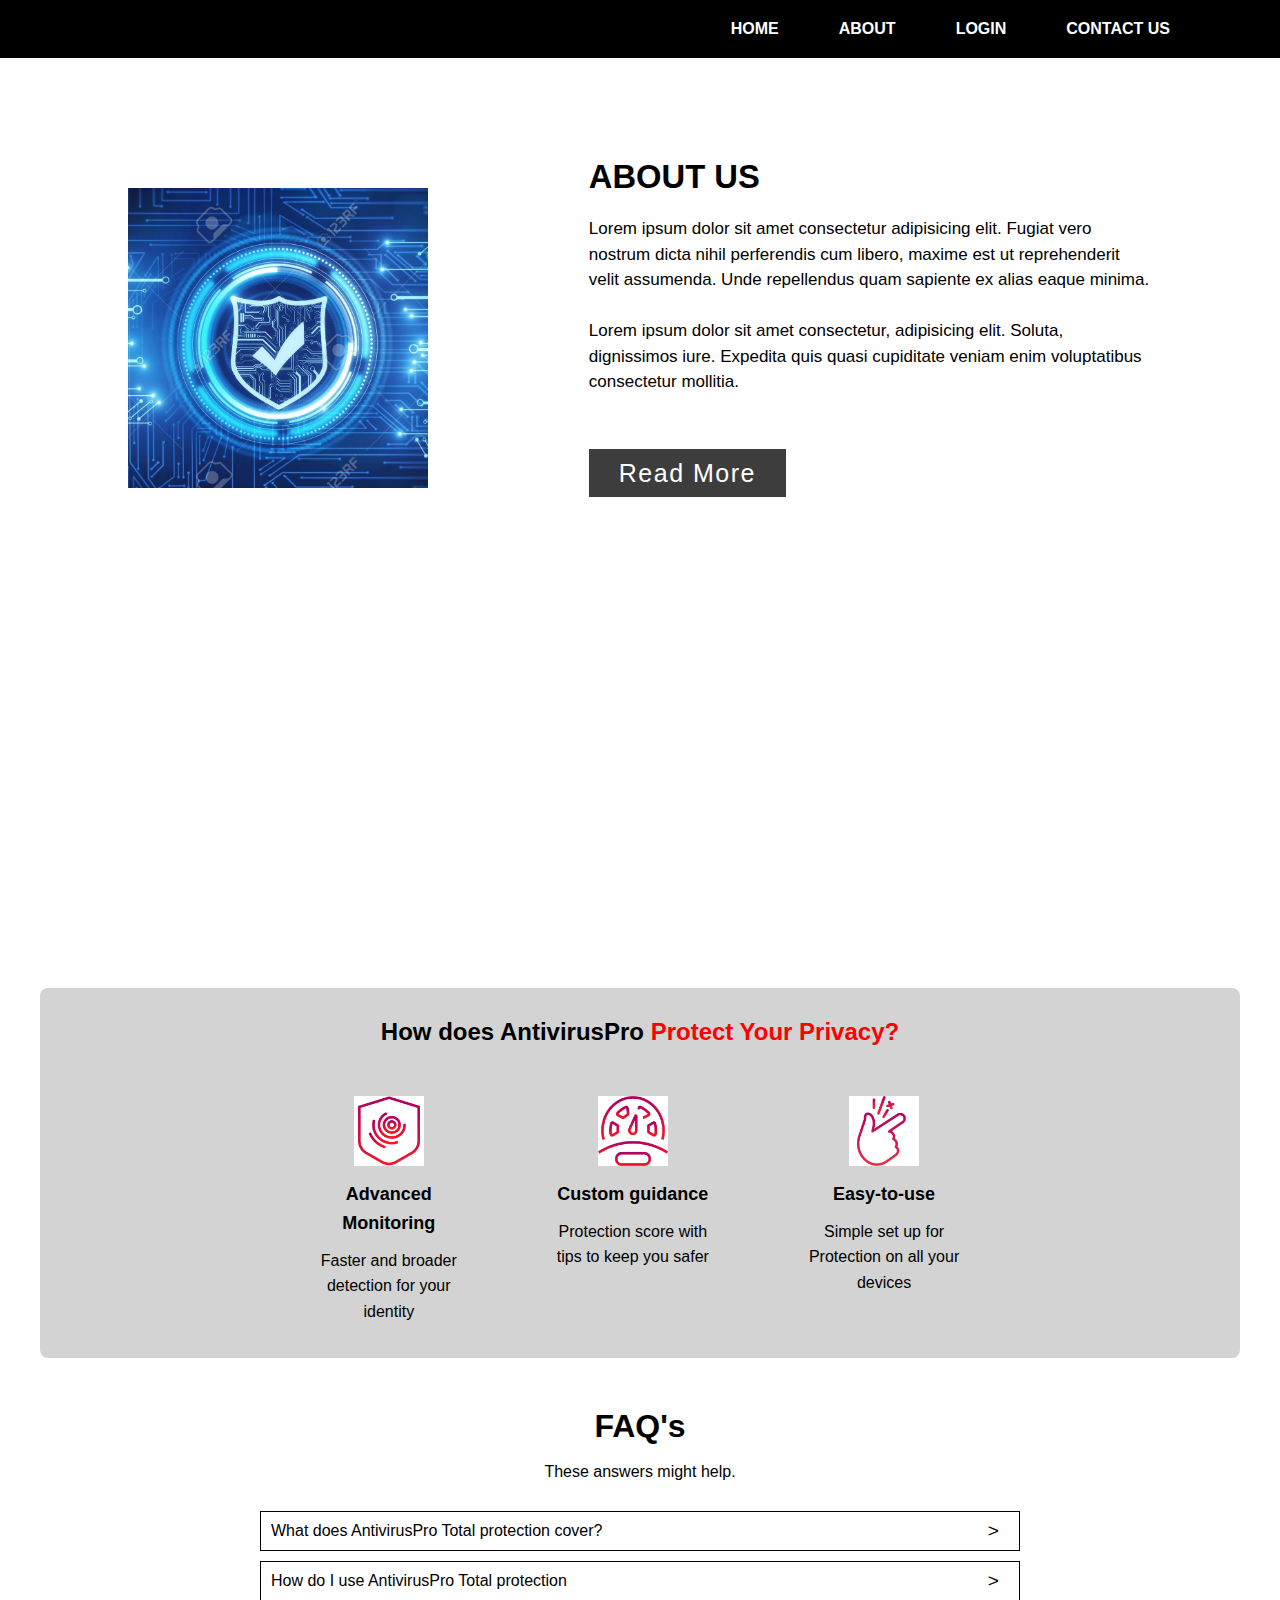
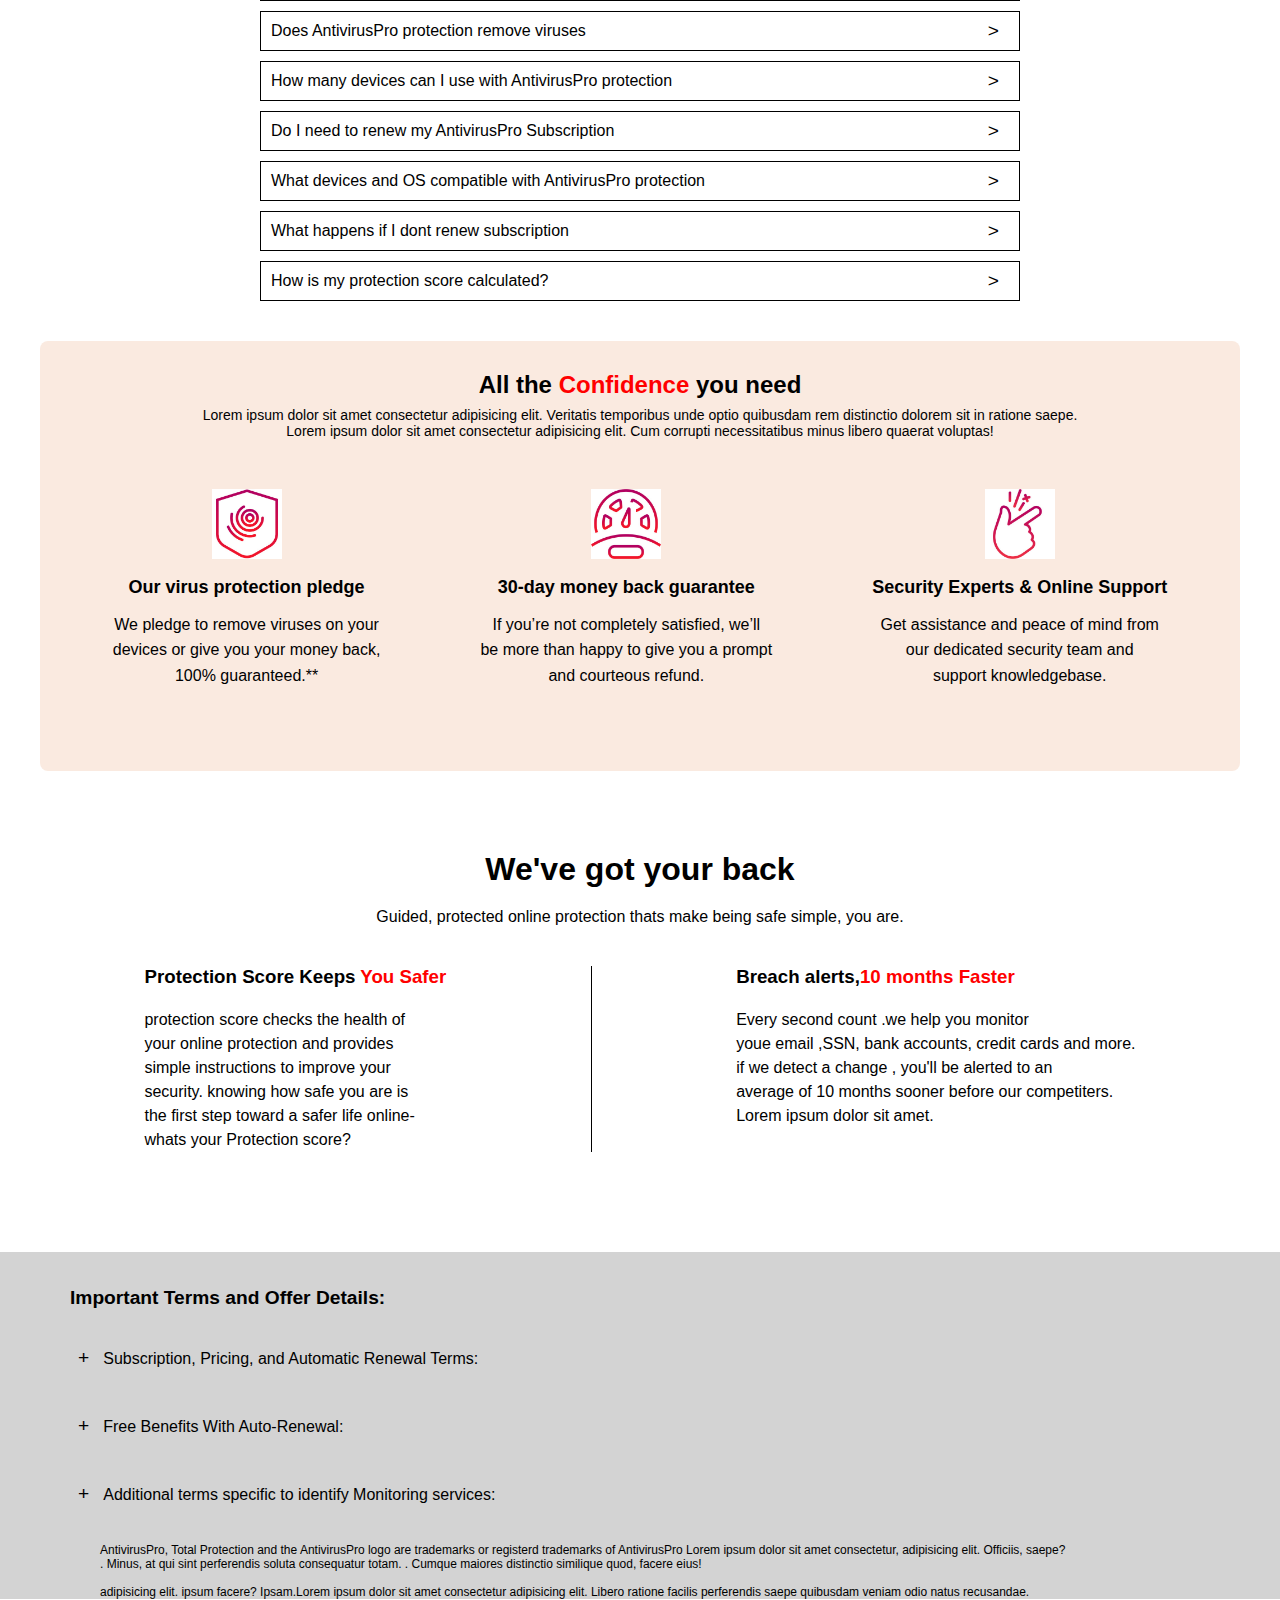
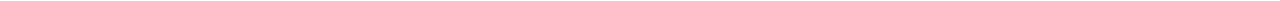
<file: MiniProject/html/AboutUs.html>
<!DOCTYPE html>
<html lang="en">
<head>
    <meta charset="UTF-8">
    <meta name="viewport" content="width=device-width, initial-scale=1.0">
    <title>About Us</title>
    <link rel="stylesheet" href="../css/AboutUs.css">
</head>
<body>

    <section id="header">
        <div class="sidebar">
          <i class="fas fa-bars" id="button"></i>
        </div>
  
        <div class="navbar">
          <div><a href="../index.html">HOME</a></div>
          <div><a href="AboutUs.html">ABOUT</a></div>
          <div><a href="login.html">LOGIN</a></div>
          <div><a href="contactUs.html">CONTACT US</a></div>
        </div>
  
      </section>

    <div class="section">
        <div class="container">
            <div class="content-section">
                <div class="title">
                    <h3>About Us</h3>
                </div>
                <div class="content">
                    <p>Lorem ipsum dolor sit amet consectetur adipisicing elit. Fugiat vero nostrum dicta nihil perferendis cum libero, maxime est ut reprehenderit velit assumenda. Unde repellendus quam sapiente ex alias eaque minima.</p>
                    <br><p>Lorem ipsum dolor sit amet consectetur, adipisicing elit. Soluta, dignissimos iure. Expedita quis quasi cupiditate veniam enim voluptatibus consectetur mollitia.</p>
                    <div class="button">
                        <a href="#">Read More</a>
                    </div>
                </div>
            </div>
            <div class="image-section">
                <img src="../images/antivirus.jpg">
            </div>
        </div>
    </div>
    
    <div class="box">
        <div class="heading">
            <h2>How does AntivirusPro <span>Protect Your Privacy?</span></h2>
        </div>
        <div class="features">
            <div class="first">
                <img src="../images/logo1.jpg">
                <h3>Advanced <br>Monitoring</h3>
                <p>Faster and broader <br> detection for your <br>identity</p>
            </div>
            <div class="first">
                <img src="../images/logo2.jpg">
                <h3>Custom guidance</h3>
                <p>Protection score with <br> tips to keep you safer</p>
            </div>
            <div class="first">
                <img src="../images/logo3.jpg">
                <h3>Easy-to-use</h3>
                <p>Simple set up for <br> Protection on all your <br>devices</p>
            </div>
        </div>
    </div>

    <div class="faq">
        <h1>FAQ's</h1>
        <br>
        <p>These answers might help.</p>
    </div>

    
    <div class="questions">

        <div class="accordion">

            <div class="content-box">
                <div class="question">What does AntivirusPro Total protection cover? </div>
                <div class="answer">
                    <p>At its core, McAfee Total Protection provides our award-winning antivirus to defend against viruses, online threats and ransomware with both cloud-based online and offline protection. Beyond your Windows PCs, McAfee Total Protection provides cross-device protection that extends your peace of mind to your Macs and iOS/Android mobile devices, so you can enjoy security at home and on-the-go across all your compatible devices. </p>
                </div>              
            </div>

            <div class="content-box">
                <div class="question">How do I use AntivirusPro Total protection</div>
                <div class="answer">
                    <p>When you open McAfee Total Protection for the first time after installing, you’ll be greeted by a guided tour that will help you run scans and discover capabilities.</p>
                </div>              
            </div>

            <div class="content-box">
                <div class="question">Does AntivirusPro protection remove viruses</div>
                <div class="answer">
                    <p>Once McAfee Total Protection is installed, you’ll be able to scan for viruses and quarantine/remove them.</p>
                </div>              
            </div>

            <div class="content-box">
                <div class="question">How many devices can I use with AntivirusPro protection</div>
                <div class="answer">
                    <p>McAfee Total Protection is available in three packages: for the individual, which covers one device; the multi-device package, which covers five devices; and the household package, which covers ten devices. McAfee software is compatible with Windows, Mac OS, iOS, and Android devices.</p>
                </div>              
            </div>

            <div class="content-box">
                <div class="question">Do I need to renew my AntivirusPro Subscription</div>
                <div class="answer">
                    <p>When you are enrolled in auto-renew, 30 days before your subscription is scheduled to expire, the credit card on file for your account is automatically billed, and your subscription is extended for another year. If your auto-renewal has been disabled, you will receive a message 30 days before expiry to inform you that your license is about to expire. You can then choose to renew your license for another year or purchase an upgrade.</p>
                </div>              
            </div>

            <div class="content-box">
                <div class="question">What devices and OS compatible with AntivirusPro protection</div>
                <div class="answer">
                    <p>McAfee Total Protection is compatible with laptops, desktops, tablets and mobile devices. You can find operating system compatibility on our System Requirements page.</p>
                </div>              
            </div>

            <div class="content-box">
                <div class="question">What happens if I dont renew subscription</div>
                <div class="answer">
                    <p>If the McAfee Total Protection subscription expires, your software and security will deactivate. Once your antivirus software's subscription has reached its expiration date, you’ll need to decide whether to resubscribe, purchase another solution or install a free solution. Otherwise, your computer will become susceptible to numerous virus threats.</p>
                </div>              
            </div>

            <div class="content-box">
                <div class="question">How is my protection score calculated?</div>
                <div class="answer">
                    <p>Your score is based on a few things, including setting up your McAfee protection, strengthening your security with our safety recommendations, and ensuring your personal info is safely monitored with Identity Protection. For example, if your information is exposed in a data breach your score may drop, but you can improve it by following our easy-to-follow remediation steps. A perfect score does not mean you’re perfectly safe, but it does mean that you’re doing an excellent job of preventing and managing risks.</p>
                </div>              
            </div>
        </div>
    </div>

    <!-- features -->

    <div class="box" style="background-color: #eebb994e; height: 430px;">
        <div class="heading">
            <h2>All the <span>Confidence</span> you need </h2>
        </div>
        <div class="para">
            <p>Lorem ipsum dolor sit amet consectetur adipisicing elit. Veritatis temporibus unde optio quibusdam rem distinctio dolorem sit in ratione saepe. <br>
            Lorem ipsum dolor sit amet consectetur adipisicing elit. Cum corrupti necessitatibus minus libero quaerat voluptas!</p>
        </div>
        <div class="features">
            <div class="first">
                <img src="../images/logo1.jpg">
                <h3>Our virus protection pledge</h3>
                <p>We pledge to remove viruses on your <br> devices or give you your money back, <br> 100% guaranteed.**</p>
            </div>
            <div class="first">
                <img src="../images/logo2.jpg">
                <h3>30-day money back guarantee</h3>
                <p>If you’re not completely satisfied, we’ll <br> be more than happy to give you a prompt  <br>and courteous refund.</p>
            </div>
            <div class="first">
                <img src="../images/logo3.jpg">
                <h3>Security Experts & Online Support</h3>
                <p>Get assistance and peace of mind from <br> our dedicated security team and <br> support knowledgebase.</p>
            </div>
        </div>
    </div>

    <div class="feature2">
        <div class="heading">
            <h1>We've got your back</h1>
        </div>
        <p class="para" >Guided, protected online protection thats make being safe simple, you are.</p>

        <div class="two-bx">
            <div class="left">
                <h3>Protection Score Keeps <span>You Safer</span></h3>
                <p>protection score checks the health of <br>
                    your online protection and provides <br>
                    simple instructions to improve your <br>
                    security. knowing how safe you are is <br>
                    the first step toward a safer life online- <br>
                    whats your Protection score?
                  </p>
            </div>

            <div class="vl"></div>

            <div class="right">
                <h3>Breach alerts,<span>10  months Faster</span> </h3>
                <p>Every second count .we help you monitor <br>
                    youe email ,SSN, bank accounts, credit cards and more.<br>                                                            
                    if we detect a change , you'll be alerted to an <br>
                    average of 10 months sooner before our competiters. <br>
                    Lorem ipsum dolor sit amet.
                  </p>
            </div>
        </div>

    </div>

    <!-- footer -->
    <div class="footer">

        <p class="imp">Important Terms and Offer Details:</p>

        <div class="termBx">
            <div class="terms">Subscription, Pricing, and Automatic Renewal Terms:</div>
            <div class="ans">
                <p>Lorem ipsum dolor sit amet, consectetur adipisicing elit. Voluptatibus ad cupiditate exercitationem, voluptatum vel sit quis doloremque sequi molestiae modi harum dolorem esse amet blanditiis, quam provident tempore libero fugiat.</p>
            </div>              
        </div>

        <div class="termBx">
            <div class="terms">Free Benefits With Auto-Renewal:</div>
            <div class="ans">
                <p>Lorem ipsum dolor sit amet, consectetur adipisicing elit. Voluptatibus ad cupiditate exercitationem, voluptatum vel sit quis doloremque sequi molestiae modi harum dolorem esse amet blanditiis, quam provident tempore libero fugiat. Lorem ipsum dolor sit amet consectetur adipisicing elit. Sit, aspernatur?</p>
            </div>              
        </div>

        <div class="termBx">
            <div class="terms">Additional terms specific to identify Monitoring services:</div>
            <div class="ans">
                <p>Lorem ipsum dolor sit amet, consectetur adipisicing elit. Voluptatibus ad cupiditate exercitationem, voluptatum vel sit quis doloremque sequi molestiae modi harum dolorem esse amet blanditiis, quam provident tempore libero fugiat. Lorem ipsum dolor sit, amet consectetur adipisicing elit. Aliquid neque maxime nisi eius suscipit vel fugiat rerum nihil eveniet sed!</p>
            </div>              
        </div>

        <div class="info">
            <p>AntivirusPro, Total Protection and the AntivirusPro logo are trademarks or registerd trademarks of AntivirusPro Lorem ipsum dolor sit amet consectetur, adipisicing elit. Officiis, saepe? <br>
            . Minus, at qui sint perferendis soluta consequatur totam. . Cumque maiores distinctio similique quod, facere eius!
        <br><br>  adipisicing elit. ipsum facere? Ipsam.Lorem ipsum dolor sit amet consectetur adipisicing elit. Libero ratione facilis perferendis saepe quibusdam veniam odio natus recusandae.</p>
        </div>

    </div>

    <script src="../JS/AboutUs.js"></script>
</body>
</html>
</file>
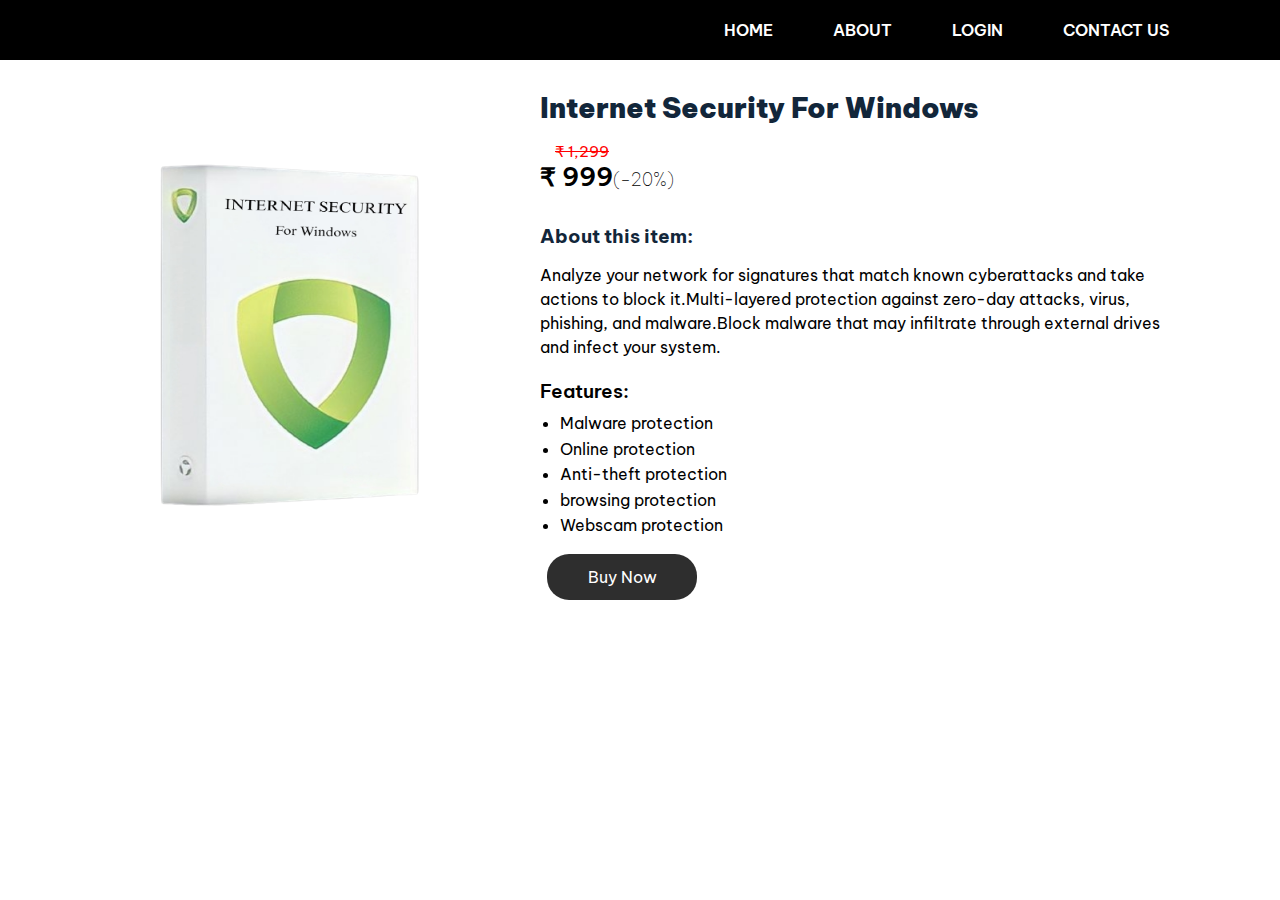
<file: MiniProject/html/product1.html>
<!DOCTYPE html>
<html lang="en">
<head>
    <meta charset="UTF-8">
    <meta name="viewport" content="width=device-width, initial-scale=1.0">
    <title>Product details</title>
    <link rel="stylesheet" href="../css/product1.css">
    <link rel="stylesheet" href="https://cdnjs.cloudflare.com/ajax/libs/font-awesome/6.4.2/css/all.min.css" integrity="sha512-z3gLpd7yknf1YoNbCzqRKc4qyor8gaKU1qmn+CShxbuBusANI9QpRohGBreCFkKxLhei6S9CQXFEbbKuqLg0DA==" crossorigin="anonymous" referrerpolicy="no-referrer" />
</head>
<body>

    <section id="header">
        <div class="sidebar">
          <i class="fas fa-bars" id="button"></i>
        </div>
  
        <div class="navbar">
          <div><a href="../index.html">HOME</a></div>
          <div><a href="AboutUs.html">ABOUT</a></div>
          <div><a href="login.html">LOGIN</a></div>
          <div><a href="contactUs.html">CONTACT US</a></div>
        </div>
  
      </section>

    <div class="prod-details">
        <div class="image">
            <img src="../images/Internet security.png">
        </div>

        <div class="prod-content">
            <h2 class="title">Internet Security For Windows</h2>
            
            <div class="prod-price">
                <p class="last-price"> <span>&#8377; 1,299</span></p>
                <p class="new-price"> <span>&#8377; 999</span>(-20%)</p>
            </div>
            

            <div class="prod-rating">
                <i class="fas fa-star"></i>
                <i class="fas fa-star"></i>
                <i class="fas fa-star"></i>
                <i class="fas fa-star"></i>
                <i class="fas fa-star-half-alt"></i>
            </div>

            <div class="about">
                <h3>About this item:</h3>
                <p>Analyze your network for signatures that match known cyberattacks and take actions to block it.Multi-layered protection against zero-day attacks, virus, phishing, and malware.Block malware that may infiltrate through external drives and infect your system.</p>
            </div>

            <div class="features">
                <h3>Features:</h3>
                <ul>
                    <li>Malware protection</li>
                    <li>Online protection</li>
                    <li>Anti-theft protection</li>
                    <li>browsing protection</li>
                    <li>Webscam protection</li>
                </ul>
            </div>

            <div class="buttons">
                <button class="buy-now" onclick="window.location.href='payment.html';">Buy Now</button>
            </div>
        </div>

    </div>

    <script src="../JS/product.js"></script>
</body>
</html>
</file>
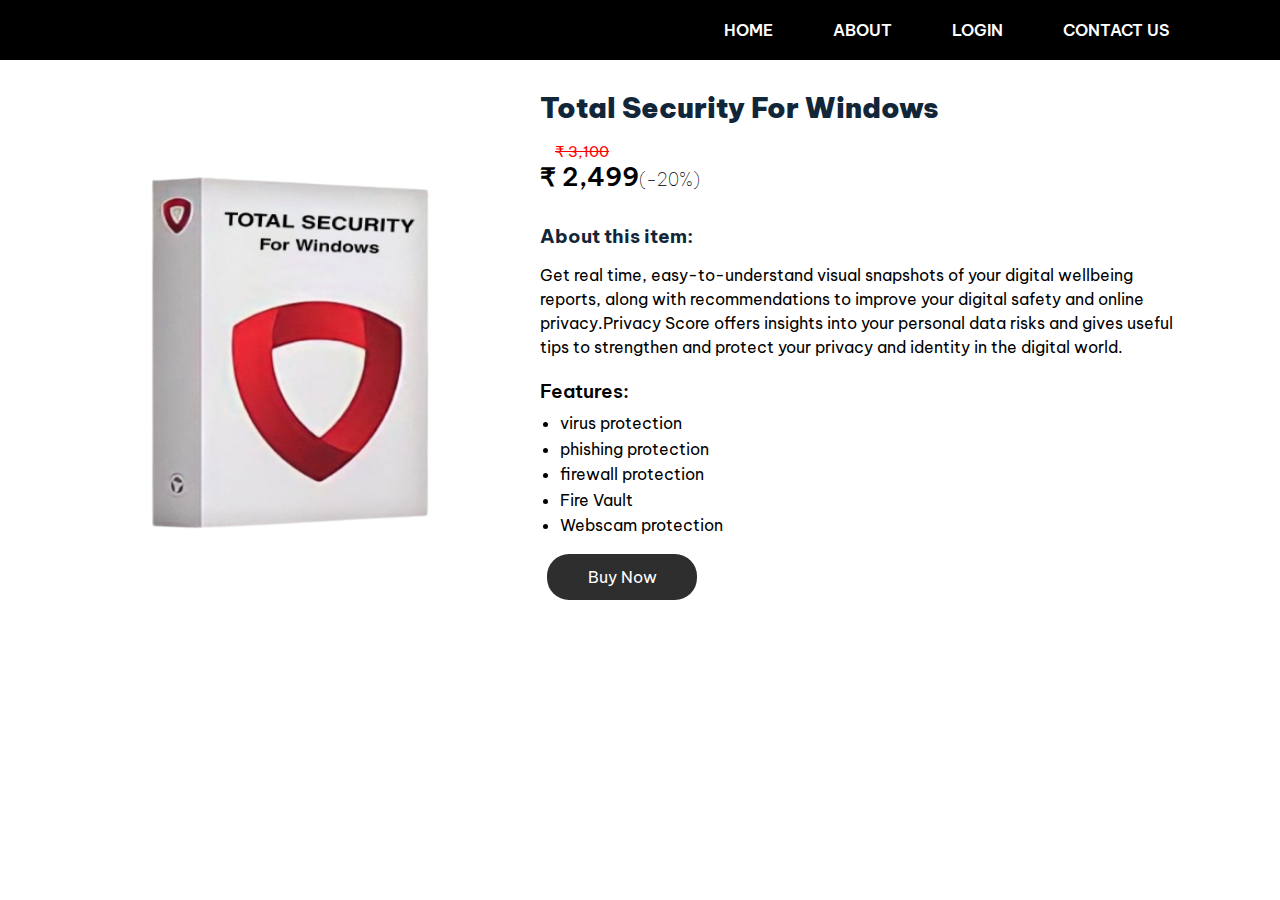
<file: MiniProject/html/product2.html>
<!DOCTYPE html>
<html lang="en">
<head>
    <meta charset="UTF-8">
    <meta name="viewport" content="width=device-width, initial-scale=1.0">
    <title>Product details</title>
    <link rel="stylesheet" href="../css/product1.css">
    <link rel="stylesheet" href="https://cdnjs.cloudflare.com/ajax/libs/font-awesome/6.4.2/css/all.min.css" integrity="sha512-z3gLpd7yknf1YoNbCzqRKc4qyor8gaKU1qmn+CShxbuBusANI9QpRohGBreCFkKxLhei6S9CQXFEbbKuqLg0DA==" crossorigin="anonymous" referrerpolicy="no-referrer" />
</head>
<body>

    <section id="header">
        <div class="sidebar">
          <i class="fas fa-bars" id="button"></i>
        </div>
  
        <div class="navbar">
          <div><a href="../index.html">HOME</a></div>
          <div><a href="AboutUs.html">ABOUT</a></div>
          <div><a href="login.html">LOGIN</a></div>
          <div><a href="contactUs.html">CONTACT US</a></div>
        </div>
  
      </section>

    <div class="prod-details">
        <div class="image">
            <img src="../images/Total security.png" style="height: 400px;">
        </div>

        <div class="prod-content">
            <h2 class="title">Total Security For Windows</h2>
            
            <div class="prod-price">
                <p class="last-price"> <span>&#8377; 3,100</span></p>
                <p class="new-price"> <span>&#8377; 2,499</span>(-20%)</p>
            </div>
            

            <div class="prod-rating">
                <i class="fas fa-star"></i>
                <i class="fas fa-star"></i>
                <i class="fas fa-star"></i>
                <i class="fas fa-star"></i>
                <i class="fas fa-star-half-alt"></i>
            </div>

            <div class="about">
                <h3>About this item:</h3>
                <p>Get real time, easy-to-understand visual snapshots of your digital wellbeing reports, along with recommendations to improve your digital safety and online privacy.Privacy Score offers insights into your personal data risks and gives useful tips to strengthen and protect your privacy and identity in the digital world.</p>
            </div>

            <div class="features">
                <h3>Features:</h3>
                <ul>
                    <li>virus protection</li>
                    <li>phishing protection</li>
                    <li>firewall protection</li>
                    <li>Fire Vault</li>
                    <li>Webscam protection</li>
                </ul>
            </div>

            <div class="buttons">
                <button class="buy-now">Buy Now</button>
            </div>
        </div>

    </div>

    <script src="../JS/product.js"></script>
</body>
</html>
</file>
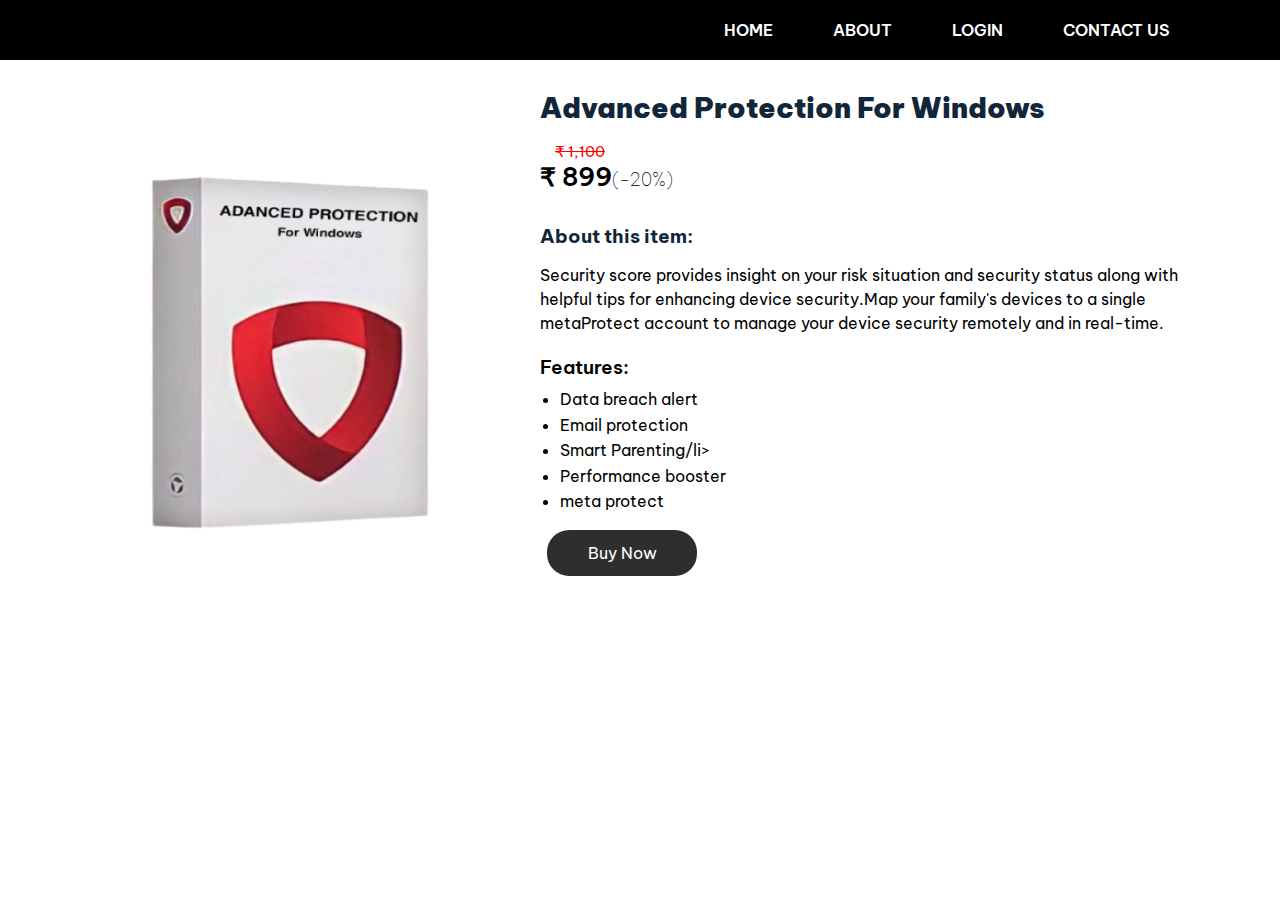
<file: MiniProject/html/product3.html>
<!DOCTYPE html>
<html lang="en">
<head>
    <meta charset="UTF-8">
    <meta name="viewport" content="width=device-width, initial-scale=1.0">
    <title>Product details</title>
    <link rel="stylesheet" href="../css/product1.css">
    <link rel="stylesheet" href="https://cdnjs.cloudflare.com/ajax/libs/font-awesome/6.4.2/css/all.min.css" integrity="sha512-z3gLpd7yknf1YoNbCzqRKc4qyor8gaKU1qmn+CShxbuBusANI9QpRohGBreCFkKxLhei6S9CQXFEbbKuqLg0DA==" crossorigin="anonymous" referrerpolicy="no-referrer" />
</head>
<body>

    <section id="header">
        <div class="sidebar">
          <i class="fas fa-bars" id="button"></i>
        </div>
  
        <div class="navbar">
          <div><a href="../index.html">HOME</a></div>
          <div><a href="AboutUs.html">ABOUT</a></div>
          <div><a href="login.html">LOGIN</a></div>
          <div><a href="contactUs.html">CONTACT US</a></div>
        </div>
  
      </section>
      
    <div class="prod-details">
        <div class="image">
            <img src="../images/Advanced.png" style="height: 400px;">
        </div>

        <div class="prod-content">
            <h2 class="title">Advanced Protection For Windows</h2>
            
            <div class="prod-price">
                <p class="last-price"> <span>&#8377; 1,100</span></p>
                <p class="new-price"> <span>&#8377; 899</span>(-20%)</p>
            </div>
            

            <div class="prod-rating">
                <i class="fas fa-star"></i>
                <i class="fas fa-star"></i>
                <i class="fas fa-star"></i>
                <i class="fas fa-star"></i>
                <i class="fas fa-star-half-alt"></i>
            </div>

            <div class="about">
                <h3>About this item:</h3>
                <p>Security score provides insight on your risk situation and security status along with helpful tips for enhancing device security.Map your family's devices to a single metaProtect account to manage your device security remotely and in real-time.</p>
            </div>

            <div class="features">
                <h3>Features:</h3>
                <ul>
                    <li>Data breach alert</li>
                    <li>Email protection</li>
                    <li>Smart Parenting/li>
                    <li>Performance booster</li>
                    <li>meta protect</li>
                </ul>
            </div>

            <div class="buttons">
                <button class="buy-now">Buy Now</button>
            </div>
        </div>

    </div>

    <script src="../JS/product.js"></script>
</body>
</html>
</file>
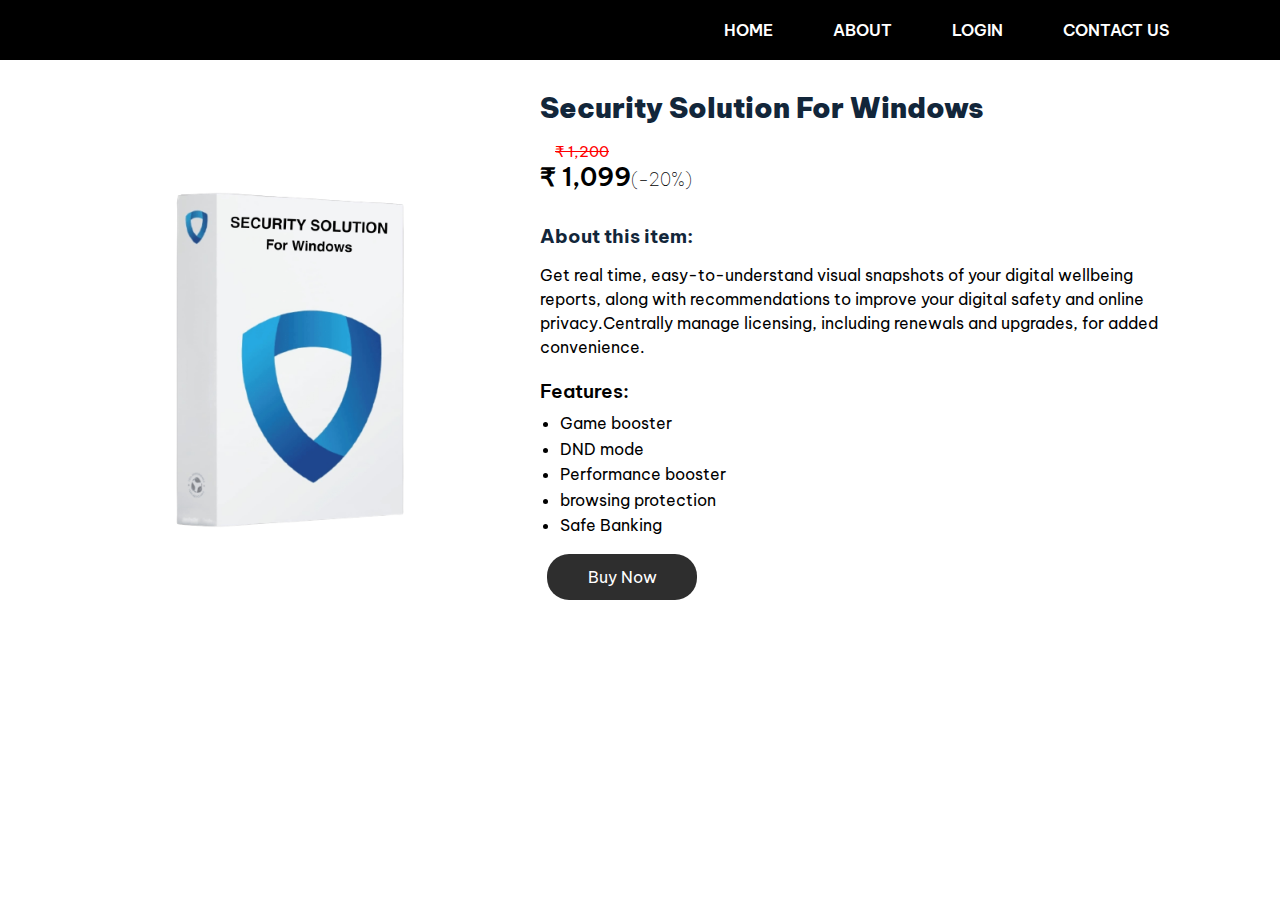
<file: MiniProject/html/product4.html>
<!DOCTYPE html>
<html lang="en">
<head>
    <meta charset="UTF-8">
    <meta name="viewport" content="width=device-width, initial-scale=1.0">
    <title>Product details</title>
    <link rel="stylesheet" href="../css/product1.css">
    <link rel="stylesheet" href="https://cdnjs.cloudflare.com/ajax/libs/font-awesome/6.4.2/css/all.min.css" integrity="sha512-z3gLpd7yknf1YoNbCzqRKc4qyor8gaKU1qmn+CShxbuBusANI9QpRohGBreCFkKxLhei6S9CQXFEbbKuqLg0DA==" crossorigin="anonymous" referrerpolicy="no-referrer" />
</head>
<body>
    <section id="header">
        <div class="sidebar">
          <i class="fas fa-bars" id="button"></i>
        </div>
  
        <div class="navbar">
          <div><a href="../index.html">HOME</a></div>
          <div><a href="AboutUs.html">ABOUT</a></div>
          <div><a href="login.html">LOGIN</a></div>
          <div><a href="contactUs.html">CONTACT US</a></div>
        </div>
  
      </section>
      
    <div class="prod-details">
        <div class="image">
            <img src="../images/security solution.png" style="height: 400px;">
        </div>

        <div class="prod-content">
            <h2 class="title">Security Solution For Windows</h2>
            
            <div class="prod-price">
                <p class="last-price"> <span>&#8377; 1,200</span></p>
                <p class="new-price"> <span>&#8377; 1,099</span>(-20%)</p>
            </div>
            

            <div class="prod-rating">
                <i class="fas fa-star"></i>
                <i class="fas fa-star"></i>
                <i class="fas fa-star"></i>
                <i class="fas fa-star"></i>
                <i class="fas fa-star-half-alt"></i>
            </div>

            <div class="about">
                <h3>About this item:</h3>
                <p>Get real time, easy-to-understand visual snapshots of your digital wellbeing reports, along with recommendations to improve your digital safety and online privacy.Centrally manage licensing, including renewals and upgrades, for added convenience.</p>
            </div>

            <div class="features">
                <h3>Features:</h3>
                <ul>
                    <li>Game booster</li>
                    <li>DND mode</li>
                    <li>Performance booster</li>
                    <li>browsing protection</li>
                    <li>Safe Banking</li>
                </ul>
            </div>

            <div class="buttons">
                <button class="buy-now">Buy Now</button>
            </div>
        </div>

    </div>

    <script src="../JS/product.js"></script>
</body>
</html>
</file>
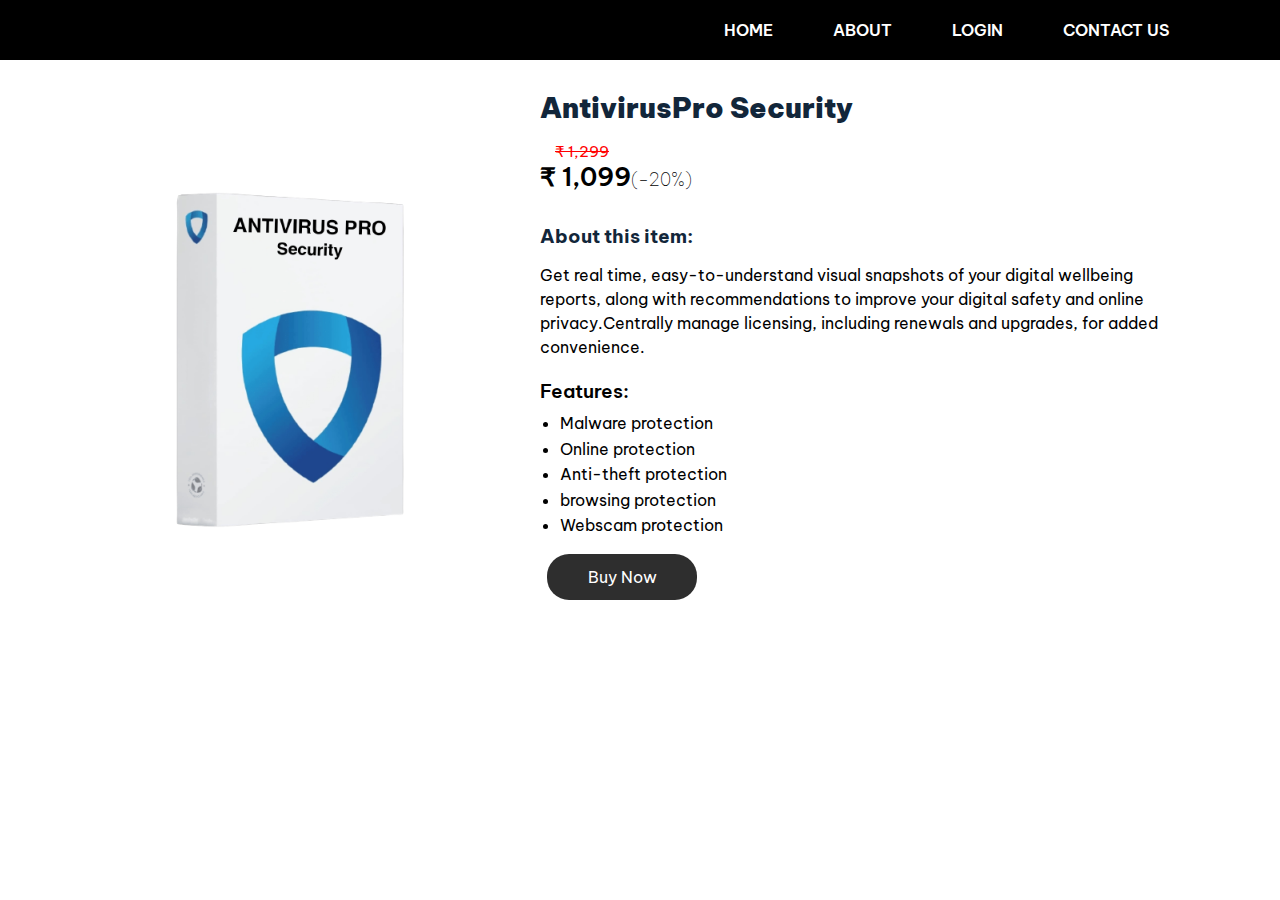
<file: MiniProject/html/product5.html>
<!DOCTYPE html>
<html lang="en">
<head>
    <meta charset="UTF-8">
    <meta name="viewport" content="width=device-width, initial-scale=1.0">
    <title>Product details</title>
    <link rel="stylesheet" href="../css/product1.css">
    <link rel="stylesheet" href="https://cdnjs.cloudflare.com/ajax/libs/font-awesome/6.4.2/css/all.min.css" integrity="sha512-z3gLpd7yknf1YoNbCzqRKc4qyor8gaKU1qmn+CShxbuBusANI9QpRohGBreCFkKxLhei6S9CQXFEbbKuqLg0DA==" crossorigin="anonymous" referrerpolicy="no-referrer" />
</head>
<body>
    <section id="header">
        <div class="sidebar">
          <i class="fas fa-bars" id="button"></i>
        </div>
  
        <div class="navbar">
          <div><a href="../index.html">HOME</a></div>
          <div><a href="AboutUs.html">ABOUT</a></div>
          <div><a href="login.html">LOGIN</a></div>
          <div><a href="contactUs.html">CONTACT US</a></div>
        </div>
  
      </section>
      
    <div class="prod-details">
        <div class="image">
            <img src="../images/Antiviruspro.png" style="height: 400px;">
        </div>

        <div class="prod-content">
            <h2 class="title">AntivirusPro Security</h2>
            
            <div class="prod-price">
                <p class="last-price"> <span>&#8377; 1,299</span></p>
                <p class="new-price"> <span>&#8377; 1,099</span>(-20%)</p>
            </div>
            

            <div class="prod-rating">
                <i class="fas fa-star"></i>
                <i class="fas fa-star"></i>
                <i class="fas fa-star"></i>
                <i class="fas fa-star"></i>
                <i class="fas fa-star-half-alt"></i>
            </div>

            <div class="about">
                <h3>About this item:</h3>
                <p>Get real time, easy-to-understand visual snapshots of your digital wellbeing reports, along with recommendations to improve your digital safety and online privacy.Centrally manage licensing, including renewals and upgrades, for added convenience.</p>
            </div>

            <div class="features">
                <h3>Features:</h3>
                <ul>
                    <li>Malware protection</li>
                    <li>Online protection</li>
                    <li>Anti-theft protection</li>
                    <li>browsing protection</li>
                    <li>Webscam protection</li>
                </ul>
            </div>

            <div class="buttons">
                <button class="buy-now">Buy Now</button>
            </div>
        </div>

    </div>

    <script src="../JS/product.js"></script>
</body>
</html>
</file>
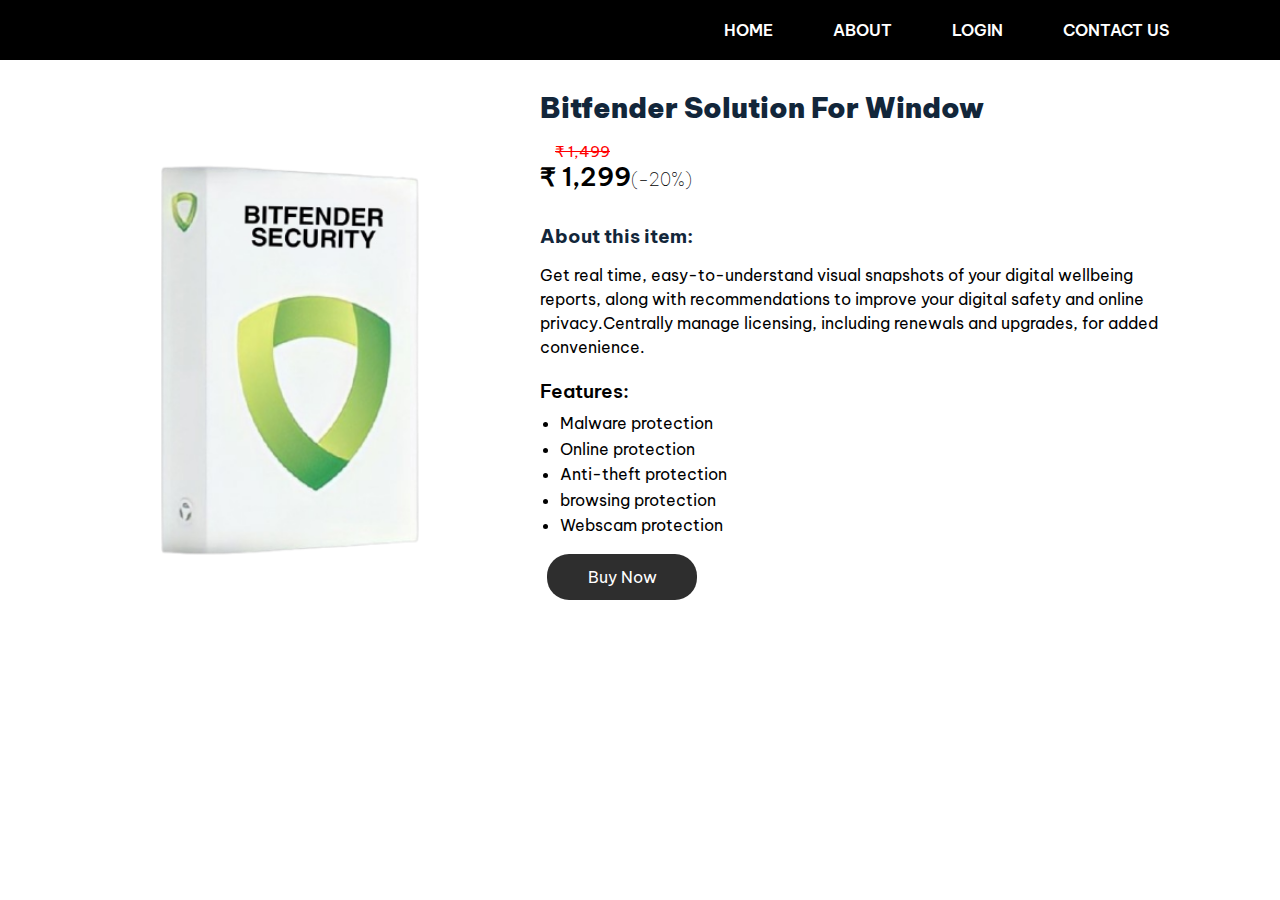
<file: MiniProject/html/product6.html>
<!DOCTYPE html>
<html lang="en">
<head>
    <meta charset="UTF-8">
    <meta name="viewport" content="width=device-width, initial-scale=1.0">
    <title>Product details</title>
    <link rel="stylesheet" href="../css/product1.css">
    <link rel="stylesheet" href="https://cdnjs.cloudflare.com/ajax/libs/font-awesome/6.4.2/css/all.min.css" integrity="sha512-z3gLpd7yknf1YoNbCzqRKc4qyor8gaKU1qmn+CShxbuBusANI9QpRohGBreCFkKxLhei6S9CQXFEbbKuqLg0DA==" crossorigin="anonymous" referrerpolicy="no-referrer" />
</head>
<body>

    <section id="header">
        <div class="sidebar">
          <i class="fas fa-bars" id="button"></i>
        </div>
  
        <div class="navbar">
          <div><a href="../index.html">HOME</a></div>
          <div><a href="AboutUs.html">ABOUT</a></div>
          <div><a href="login.html">LOGIN</a></div>
          <div><a href="contactUs.html">CONTACT US</a></div>
        </div>
  
      </section>
      
    <div class="prod-details">
        <div class="image">
            <img src="../images/Bitfender.png" style="height: 400px;">
        </div>

        <div class="prod-content">
            <h2 class="title">Bitfender Solution For Window</h2>
            
            <div class="prod-price">
                <p class="last-price"> <span>&#8377; 1,499</span></p>
                <p class="new-price"> <span>&#8377; 1,299</span>(-20%)</p>
            </div>
            

            <div class="prod-rating">
                <i class="fas fa-star"></i>
                <i class="fas fa-star"></i>
                <i class="fas fa-star"></i>
                <i class="fas fa-star"></i>
                <i class="fas fa-star-half-alt"></i>
            </div>

            <div class="about">
                <h3>About this item:</h3>
                <p>Get real time, easy-to-understand visual snapshots of your digital wellbeing reports, along with recommendations to improve your digital safety and online privacy.Centrally manage licensing, including renewals and upgrades, for added convenience.</p>
            </div>

            <div class="features">
                <h3>Features:</h3>
                <ul>
                    <li>Malware protection</li>
                    <li>Online protection</li>
                    <li>Anti-theft protection</li>
                    <li>browsing protection</li>
                    <li>Webscam protection</li>
                </ul>
            </div>

            <div class="buttons">
                <button class="buy-now">Buy Now</button>
            </div>
        </div>

    </div>

    <script src="../JS/product.js"></script>
</body>
</html>
</file>
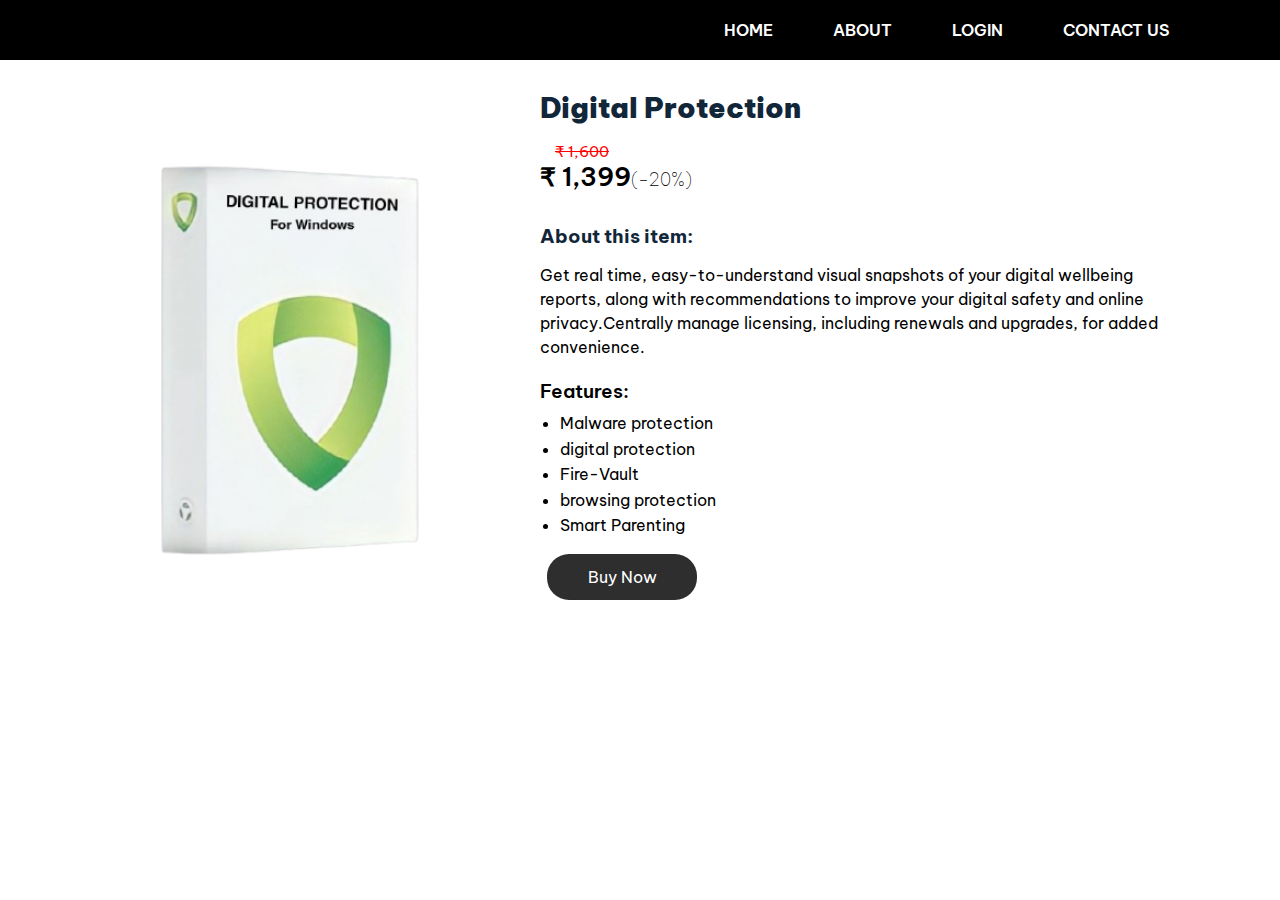
<file: MiniProject/html/product7.html>
<!DOCTYPE html>
<html lang="en">
<head>
    <meta charset="UTF-8">
    <meta name="viewport" content="width=device-width, initial-scale=1.0">
    <title>Product details</title>
    <link rel="stylesheet" href="../css/product1.css">
    <link rel="stylesheet" href="https://cdnjs.cloudflare.com/ajax/libs/font-awesome/6.4.2/css/all.min.css" integrity="sha512-z3gLpd7yknf1YoNbCzqRKc4qyor8gaKU1qmn+CShxbuBusANI9QpRohGBreCFkKxLhei6S9CQXFEbbKuqLg0DA==" crossorigin="anonymous" referrerpolicy="no-referrer" />
</head>
<body>
    <section id="header">
        <div class="sidebar">
          <i class="fas fa-bars" id="button"></i>
        </div>
  
        <div class="navbar">
          <div><a href="../index.html">HOME</a></div>
          <div><a href="AboutUs.html">ABOUT</a></div>
          <div><a href="login.html">LOGIN</a></div>
          <div><a href="contactUs.html">CONTACT US</a></div>
        </div>
  
      </section>
      
    <div class="prod-details">
        <div class="image">
            <img src="../images/Digital protection.png" style="height: 400px;">
        </div>

        <div class="prod-content">
            <h2 class="title">Digital Protection</h2>
            
            <div class="prod-price">
                <p class="last-price"> <span>&#8377; 1,600</span></p>
                <p class="new-price"> <span>&#8377; 1,399</span>(-20%)</p>
            </div>
            

            <div class="prod-rating">
                <i class="fas fa-star"></i>
                <i class="fas fa-star"></i>
                <i class="fas fa-star"></i>
                <i class="fas fa-star"></i>
                <i class="fas fa-star-half-alt"></i>
            </div>

            <div class="about">
                <h3>About this item:</h3>
                <p>Get real time, easy-to-understand visual snapshots of your digital wellbeing reports, along with recommendations to improve your digital safety and online privacy.Centrally manage licensing, including renewals and upgrades, for added convenience.</p>
            </div>

            <div class="features">
                <h3>Features:</h3>
                <ul>
                    <li>Malware protection</li>
                    <li>digital protection</li>
                    <li>Fire-Vault</li>
                    <li>browsing protection</li>
                    <li>Smart Parenting</li>
                </ul>
            </div>

            <div class="buttons">
                
                <button class="buy-now">Buy Now</button>
            </div>
        </div>

    </div>

    <script src="../JS/product.js"></script>
</body>
</html>
</file>
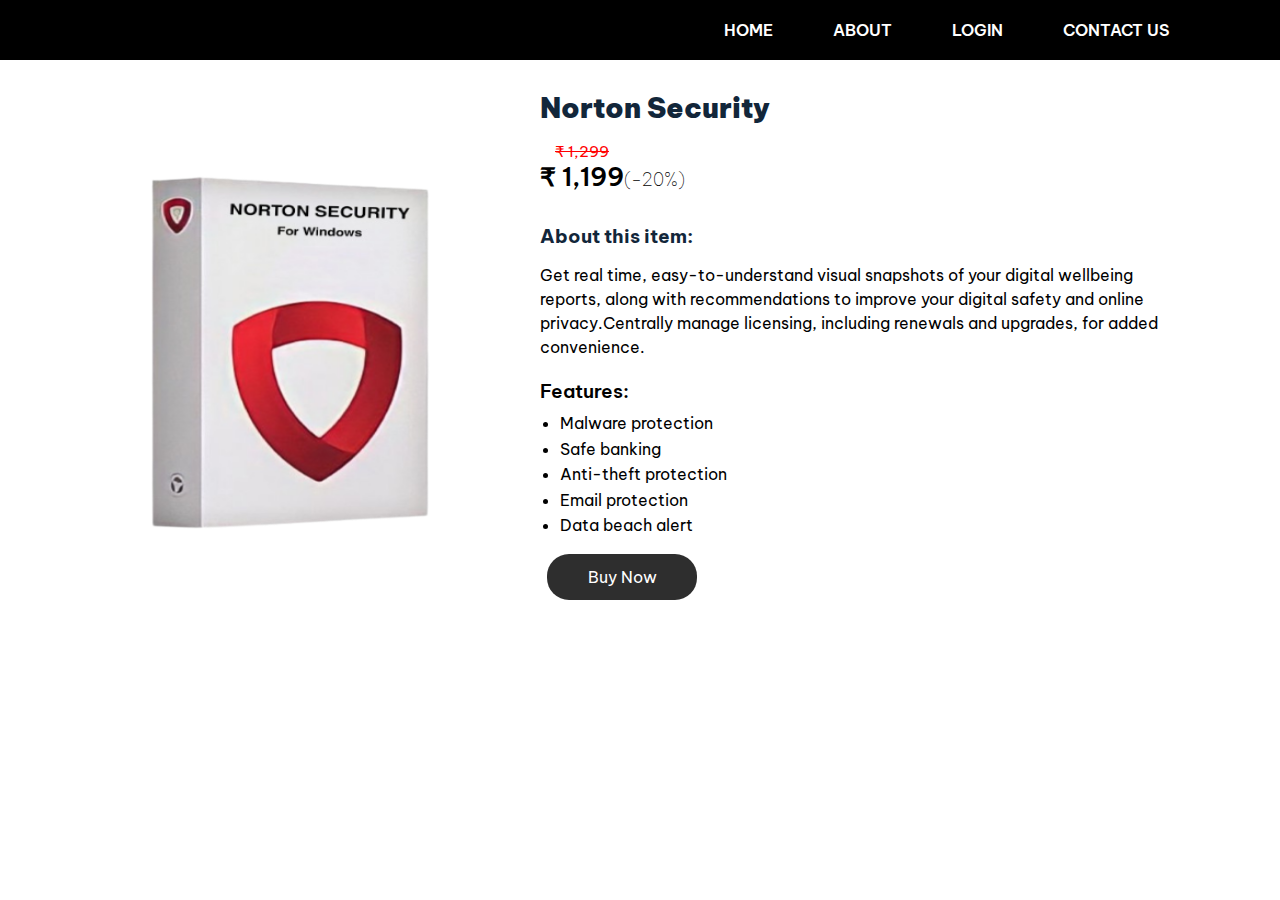
<file: MiniProject/html/product8.html>
<!DOCTYPE html>
<html lang="en">
<head>
    <meta charset="UTF-8">
    <meta name="viewport" content="width=device-width, initial-scale=1.0">
    <title>Product details</title>
    <link rel="stylesheet" href="../css/product1.css">
    <link rel="stylesheet" href="https://cdnjs.cloudflare.com/ajax/libs/font-awesome/6.4.2/css/all.min.css" integrity="sha512-z3gLpd7yknf1YoNbCzqRKc4qyor8gaKU1qmn+CShxbuBusANI9QpRohGBreCFkKxLhei6S9CQXFEbbKuqLg0DA==" crossorigin="anonymous" referrerpolicy="no-referrer" />
</head>
<body>

    <section id="header">
        <div class="sidebar">
          <i class="fas fa-bars" id="button"></i>
        </div>
  
        <div class="navbar">
          <div><a href="../index.html">HOME</a></div>
          <div><a href="AboutUs.html">ABOUT</a></div>
          <div><a href="login.html">LOGIN</a></div>
          <div><a href="contactUs.html">CONTACT US</a></div>
        </div>
  
      </section>
      
    <div class="prod-details">
        <div class="image">
            <img src="../images/norton.png" style="height: 400px;">
        </div>

        <div class="prod-content">
            <h2 class="title">Norton Security</h2>
            
            <div class="prod-price">
                <p class="last-price"> <span>&#8377; 1,299</span></p>
                <p class="new-price"> <span>&#8377; 1,199</span>(-20%)</p>
            </div>
            

            <div class="prod-rating">
                <i class="fas fa-star"></i>
                <i class="fas fa-star"></i>
                <i class="fas fa-star"></i>
                <i class="fas fa-star"></i>
                <i class="fas fa-star-half-alt"></i>
            </div>

            <div class="about">
                <h3>About this item:</h3>
                <p>Get real time, easy-to-understand visual snapshots of your digital wellbeing reports, along with recommendations to improve your digital safety and online privacy.Centrally manage licensing, including renewals and upgrades, for added convenience.</p>
            </div>

            <div class="features">
                <h3>Features:</h3>
                <ul>
                    <li>Malware protection</li>
                    <li>Safe banking</li>
                    <li>Anti-theft protection</li>
                    <li>Email protection</li>
                    <li>Data beach alert</li>
                </ul>
            </div>

            <div class="buttons">
               
                <button class="buy-now">Buy Now</button>
            </div>
        </div>

    </div>

    <script src="../JS/product.js"></script>
</body>
</html>
</file>
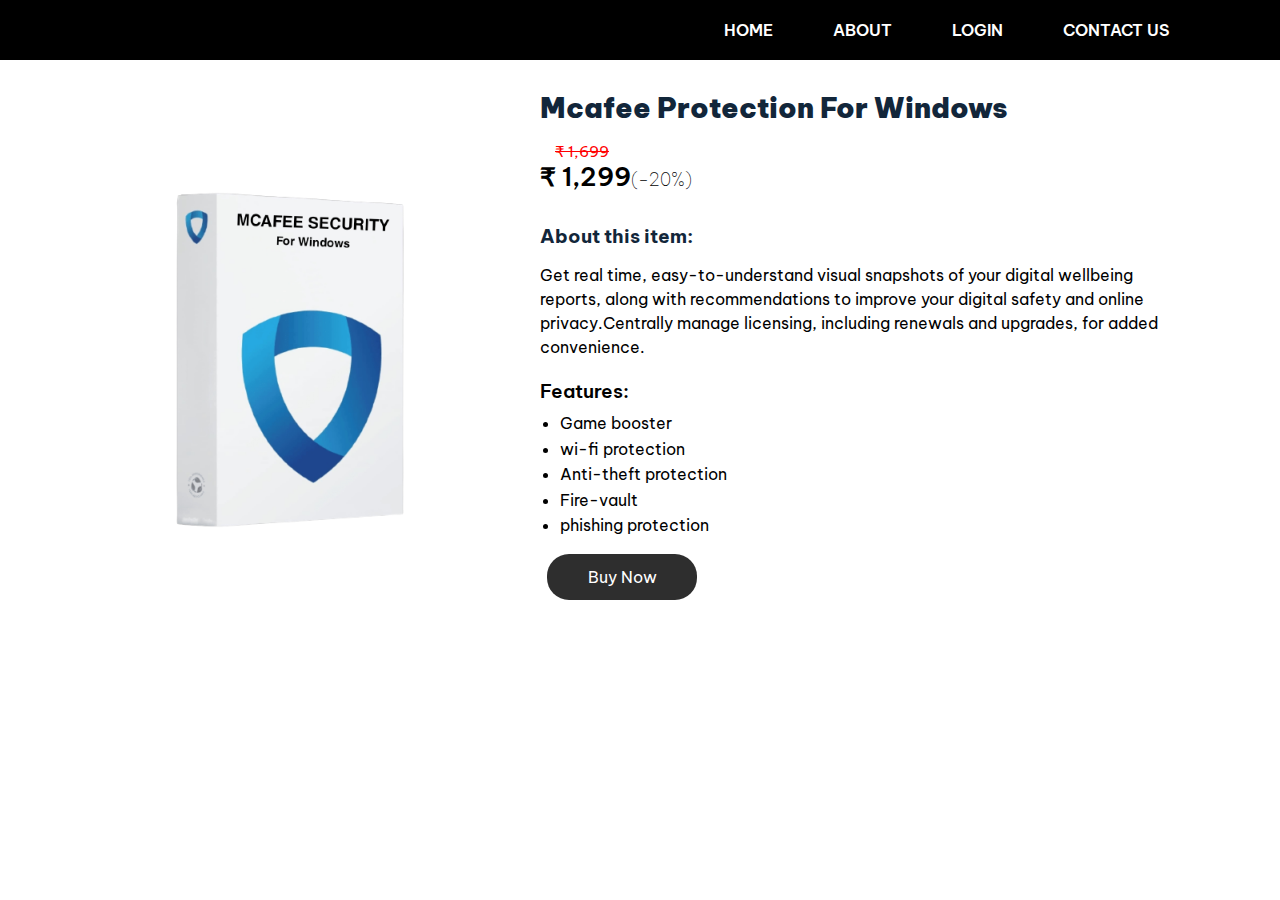
<file: MiniProject/html/product9.html>
<!DOCTYPE html>
<html lang="en">
<head>
    <meta charset="UTF-8">
    <meta name="viewport" content="width=device-width, initial-scale=1.0">
    <title>Product details</title>
    <link rel="stylesheet" href="../css/product1.css">
    <link rel="stylesheet" href="https://cdnjs.cloudflare.com/ajax/libs/font-awesome/6.4.2/css/all.min.css" integrity="sha512-z3gLpd7yknf1YoNbCzqRKc4qyor8gaKU1qmn+CShxbuBusANI9QpRohGBreCFkKxLhei6S9CQXFEbbKuqLg0DA==" crossorigin="anonymous" referrerpolicy="no-referrer" />
</head>
<body>
    <section id="header">
        <div class="sidebar">
          <i class="fas fa-bars" id="button"></i>
        </div>
  
        <div class="navbar">
          <div><a href="../index.html">HOME</a></div>
          <div><a href="AboutUs.html">ABOUT</a></div>
          <div><a href="login.html">LOGIN</a></div>
          <div><a href="contactUs.html">CONTACT US</a></div>
        </div>
  
      </section>
      
    <div class="prod-details">
        <div class="image">
            <img src="../images/Mcafee.png" style="height: 400px;">
        </div>

        <div class="prod-content">
            <h2 class="title">Mcafee Protection For Windows</h2>
            
            <div class="prod-price">
                <p class="last-price"> <span>&#8377; 1,699</span></p>
                <p class="new-price"> <span>&#8377; 1,299</span>(-20%)</p>
            </div>
            

            <div class="prod-rating">
                <i class="fas fa-star"></i>
                <i class="fas fa-star"></i>
                <i class="fas fa-star"></i>
                <i class="fas fa-star"></i>
                <i class="fas fa-star-half-alt"></i>
            </div>

            <div class="about">
                <h3>About this item:</h3>
                <p>Get real time, easy-to-understand visual snapshots of your digital wellbeing reports, along with recommendations to improve your digital safety and online privacy.Centrally manage licensing, including renewals and upgrades, for added convenience.</p>
            </div>

            <div class="features">
                <h3>Features:</h3>
                <ul>
                    <li>Game booster</li>
                    <li>wi-fi protection</li>
                    <li>Anti-theft protection</li>
                    <li>Fire-vault</li>
                    <li>phishing protection</li>
                </ul>
            </div>

            <div class="buttons">

                <button class="buy-now">Buy Now</button>
            </div>
        </div>

    </div>

    <script src="../JS/product.js"></script>
</body>
</html>
</file>
<file: MiniProject/css/AboutUs.css>
@import url('https://fonts.googleapis.com/css2?family=Be+Vietnam+Pro&family=Open+Sans:wght@600&display=swap');
*{
    margin: 0;
    padding: 0;
    box-sizing: border-box;
    font-family: 'poppins', sans-serif;
}

/* navbar */
#header{
    display: flex;
    align-items: center;
    justify-content: space-between;
    padding: 20px 80px;
    background: black;
    position: sticky;
    top: 0;
    left: 0;
    z-index: 10000;
}
#button{
    display: none;
}
.navbar{
    display: flex;
    justify-content: space-around;
    align-items: center;
    left: 50%;
    z-index: 100;
}
.navbar div{
    list-style: none;
    padding: 0 30px;
    left: 50%;
}
.navbar div a{
    text-decoration: none;
    font-size: 16px;
    font-weight: 600;
    color: white;
}
.navbar div a:hover{
    color: #088178;
}

/* content */
.section{
    width: 100%;
    min-height: 100vh;
}
.container{
    width: 80%;
    display: block;
    margin: auto;
    padding-top: 100px;
}
.content-section{
    float: right;
    width: 55%;
}
.image-section{
    float: left;
    width: 30%;
}
.image-section img{
    width: 300px;
    height: 300px;
    margin-top: 30px;
}
.content-section .title{
    text-transform: uppercase;
    font-size: 28px;
}
.content-section .content h3{
    margin-top: 20px;
    color: #5d5d5d;
}
.content-section .content {
    margin-top: 20px;
    font-family: sans-serif;
    font-size: 17px;
    line-height: 1.5;
}
.content-section .content .button{
    margin-top: 60px;
}
.content-section .content .button a{
    background-color: #3d3d3d;
    padding: 10px 30px;
    text-decoration: none;
    color: white;
    font-size: 25px;
    letter-spacing: 1.5px;
}


/* features box */
.box{
    margin: 30px 40px 50px;
    background-color: lightgray;
    height: 370px;
    border-radius: 8px;
}
.heading{
    text-align: center;
    padding-top: 30px;
}
.heading h2 span{
    color: red;
}
.box .para{
    margin: 8px 80px 30px ;
    text-align: center;
    font-size: 14px;
}
img{
    width: 70px;
    height: 70px;
}
.features{
    display: flex;
    justify-content: center;
    gap: 100px;
    margin-top: 50px;
}

.first{
    text-align: center;
}
.first h3{
    line-height: 1.6;
    font-size: 18px;
    padding-top: 10px;
}
.first p{
    padding-top: 10px;
    line-height: 1.6;
}

.faq{
    text-align: center;
    margin-bottom: 20px;
}

/* qustions */
.questions{
    display: flex;
    justify-content: center;
    align-items: center;
    /* min-height: 100vh; */
}
.accordion{
    max-width: 800px;
}
.accordion .content-box{
    position: relative;
    margin: 10px 20px;
}
.accordion .content-box .question{
    position: relative;
    padding: 10px;
    cursor: pointer;
    border: 1px solid black;
}

.content-box .question::before{
    content: '>';
    position: absolute;
    top: 50%;
    right: 20px;
    transform: translateY(-50%);
    font-size: 1.2rem;
}
.content-box.active .question::before{
    content: '^';
}

.accordion .content-box .answer{
    position: relative;
    background: white;
    height: 0;
    overflow: hidden;
    transition: 0.8s;
    overflow-y: auto;
}
.content-box.active .answer{
    height: auto;
    padding-bottom: 20px;
    padding-top: 10px;
}

/* feature2 */
.feature2{
    margin-top: 30px;
    margin-bottom: 100px;
}
.feature2 .heading {
    text-align: center;
}
.feature2 .para{
    text-align: center;
    margin-top: 20px;
    margin-bottom: 40px;
}
.two-bx{
    display: flex;
    justify-content: space-evenly;
}
.feature2 .two-bx h3{
    margin-bottom: 20px;
    font-weight: 800;
}
.feature2 .two-bx p{
    line-height: 1.5;
}
.feature2 .two-bx  span{
    color: red;
}
.two-bx .vl{
    border-left: 1.5px solid black;
    left: 50%;
}


/* footer */
.footer{
    width: 100vw;
    height: 450px auto;
    background-color: lightgray;
    margin-top: 50px;
}
.footer .imp{
    padding-top: 35px;
    padding-left: 70px;
    font-size: 1.2rem;
    font-weight: 550;
}
.termBx{
    padding-left: 70px;
    padding-top: 30px;
    
}
.termBx .ans{
    position: relative;
    height: 0;
    overflow: hidden;
    transition: 0.8s;
    overflow-y: auto;
}
.termBx .terms{
    position: relative;
    padding: 8px;
    cursor: pointer;
}
.termBx.active .ans{
    height: auto;
    padding-bottom: 5px;
    padding-top: 10px;
}

.termBx .terms::before{
    content: '+';
    padding-right: 14px;
    top: 50%;
    transform: translateY(-50%);
    font-size: 1.2rem;
}
.termBx.active .terms::before{
    content: '-';
}
.info{
    font-size: 12px;
    margin: 30px 100px 2px;
}
</file>
<file: MiniProject/css/product1.css>
@import url('https://fonts.googleapis.com/css2?family=Be+Vietnam+Pro&family=Open+Sans:wght@600&display=swap');

*{
    margin: 0;
    padding: 0;
    box-sizing: border-box;
    font-family: 'Be Vietnam Pro', sans-serif;
}

#header{
    display: flex;
    align-items: center;
    justify-content: space-between;
    padding: 20px 80px;
    background: black;
    position: sticky;
    top: 0;
    left: 0;
    z-index: 10000;
}
#button{
    display: none;
}
.navbar{
    display: flex;
    justify-content: space-around;
    align-items: center;
    left: 50%;
    z-index: 100;
}
.navbar div{
    list-style: none;
    padding: 0 30px;
    left: 50%;
}
.navbar div a{
    text-decoration: none;
    font-size: 16px;
    font-weight: 600;
    color: white;
}
.navbar div a:hover{
    color: #088178;
}

.prod-details{
    max-width: 1100px;
    margin: 0 auto;
    display: flex;

}
.image{
    width: 40%;
}
img{
    width: 400px;
    height: 350px;
    margin-top: 100px;    
}
.prod-content{
    margin-top: 30px;
    margin-left: 50px;
}
.title{
    font-size: 28px;
    font-weight: 900;
    color: #12263a;

}
.prod-rating{
    color: #ffc107;
}
.prod-price{
    margin: 1rem 0;
    font-size: 1rem;
    font-weight: 700;
}
.prod-price span{
    font-weight: 400;
}
.new-price{
    font-size: 18px;
    font-weight: 100;
}
.last-price span{
    color: red;
    padding-left: 15px;
    font-size: 15px;
    text-decoration: line-through;
}
.new-price span{
    font-size: 25px;
    font-weight: 600;
}
.about h3{
    color: #12263a;
    padding-bottom: 15px;
    padding-top: 15px;
}
.about p{
    font-size: 1rem;
    line-height: 1.5;
}
.features{
    padding-top: 20px;
}
.features h3{
    font-weight: 600;
}
.features ul{
    padding-left: 20px;
    padding-top: 8px;
    line-height: 1.6;
}
.buttons .buy-now{
    background-color: rgba(0, 0, 0, 0.82);
    padding: 0.8rem 2.3rem;
    color: white;
    font-size: 16px;
    position: relative;
    z-index: 1;
    border: none;
    width: 150px;
    margin-left: 7px;
    margin-top: 15px;
    border-radius: 22px;
    text-align: center;
}
</file>
